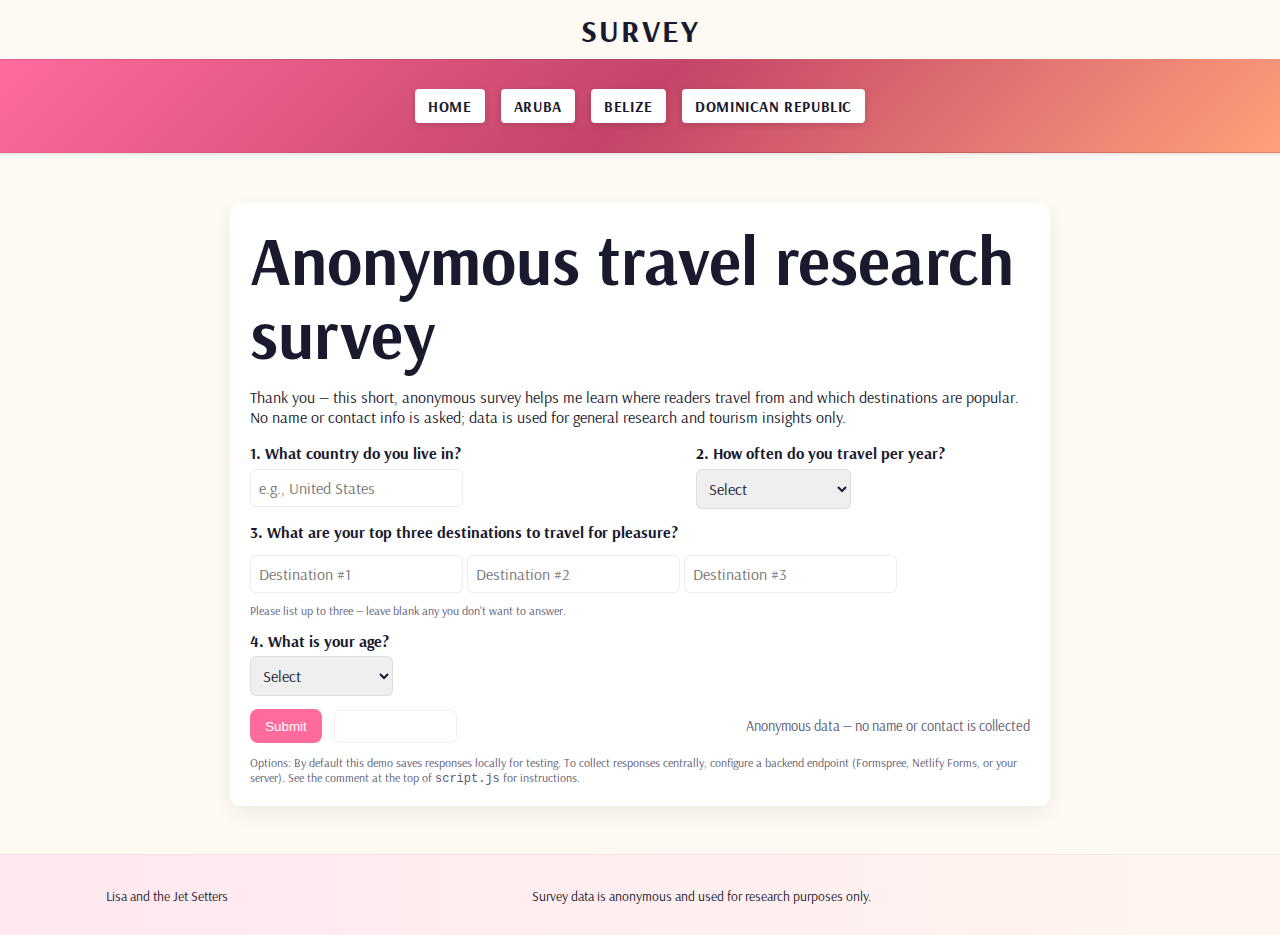
<file: survey.html>
<!doctype html>
<html lang="en">
<head>
  <meta charset="utf-8" />
  <meta name="viewport" content="width=device-width,initial-scale=1" />
  <title>Survey — Lisa and the Jet Setters</title>
  <meta name="description" content="Quick anonymous survey for tourism research — country, travel frequency, top destinations, and age." />
  <link rel="stylesheet" href="styles.css" />
  <style>
    /* small local overrides for the survey layout */
    main { padding:2rem 1rem; }
    .survey-card { background:#fff; padding:1.25rem; border-radius:10px; box-shadow:0 8px 20px rgba(0,0,0,0.06); max-width:820px; margin:0 auto; }
    .form-row { display:flex; gap:0.75rem; flex-wrap:wrap; margin-bottom:0.8rem; }
    label { display:block; font-weight:700; margin-bottom:0.35rem; color:var(--text); }
    small.privacy { display:block; color:var(--muted); margin-top:0.6rem; }
    .success { background: #e6fffb; border:1px solid rgba(0,168,160,0.12); color:var(--text); padding:0.75rem; border-radius:8px; margin-bottom:0.8rem; display:none; }
  </style>
</head>
<body>
  <header class="site-header">
    <div class="container header-top">
      <div class="page-title">SURVEY</div>
      <div class="header-spacer" aria-hidden="true"></div>
    </div>

    <nav class="site-nav-row" aria-label="Primary">
      <div class="container nav-inner">
        <ul class="nav-list">
          <li><a class="nav-btn" href="index.html">HOME</a></li>
          <li><a class="nav-btn" href="aruba.html">ARUBA</a></li>
          <li><a class="nav-btn" href="belize.html">BELIZE</a></li>
          <li><a class="nav-btn" href="dominican-republic.html">DOMINICAN REPUBLIC</a></li>
        </ul>
      </div>
    </nav>
  </header>

  <main>
    <section class="container">
      <div class="survey-card" role="main" aria-labelledby="surveyTitle">
        <h1 id="surveyTitle">Anonymous travel research survey</h1>
        <p>Thank you — this short, anonymous survey helps me learn where readers travel from and which destinations are popular. No name or contact info is asked; data is used for general research and tourism insights only.</p>

        <div id="submitSuccess" class="success" role="status" aria-live="polite"></div>

        <form id="survey-form" novalidate>
          <div class="form-row">
            <div style="flex:1 1 320px">
              <label for="country">1. What country do you live in?</label>
              <input id="country" name="country" type="text" placeholder="e.g., United States" required />
            </div>

            <div style="flex:1 1 220px">
              <label for="frequency">2. How often do you travel per year?</label>
              <select id="frequency" name="frequency" required>
                <option value="">Select</option>
                <option>Never</option>
                <option>1 time</option>
                <option>2–3 times</option>
                <option>4–6 times</option>
                <option>More than 6 times</option>
              </select>
            </div>
          </div>

          <div class="form-row">
            <div style="flex:1 1 100%">
              <label for="destinations">3. What are your top three destinations to travel for pleasure?</label>
              <input id="destination1" name="destination1" type="text" placeholder="Destination #1" required />
              <input id="destination2" name="destination2" type="text" placeholder="Destination #2" style="margin-top:0.5rem" />
              <input id="destination3" name="destination3" type="text" placeholder="Destination #3" style="margin-top:0.5rem" />
              <small class="privacy">Please list up to three — leave blank any you don't want to answer.</small>
            </div>
          </div>

          <div class="form-row">
            <div style="flex:1 1 220px">
              <label for="age">4. What is your age?</label>
              <select id="age" name="age" required>
                <option value="">Select</option>
                <option>Under 18</option>
                <option>18–24</option>
                <option>25–34</option>
                <option>35–44</option>
                <option>45–54</option>
                <option>55–64</option>
                <option>65+</option>
                <option>Prefer not to say</option>
              </select>
            </div>
          </div>

          <div style="display:flex;gap:0.75rem;align-items:center;margin-top:0.5rem">
            <button type="submit" class="cta">Submit</button>
            <button type="button" id="clearLocal" style="background:#fff;border:1px solid rgba(0,0,0,0.06);padding:0.5rem 0.75rem;border-radius:6px">Clear local (test)</button>
            <div style="margin-left:auto;color:var(--muted);font-size:0.9rem">Anonymous data — no name or contact is collected</div>
          </div>

          <div style="margin-top:0.75rem">
            <small class="privacy">
              Options: By default this demo saves responses locally for testing. To collect responses centrally, configure a backend endpoint (Formspree, Netlify Forms, or your server). See the comment at the top of <code>script.js</code> for instructions.
            </small>
          </div>
        </form>
      </div>
    </section>
  </main>

  <footer class="site-footer">
    <div class="container footer-inner">
      <div class="footer-left">Lisa and the Jet Setters</div>
      <div class="footer-center">Survey data is anonymous and used for research purposes only.</div>
      <div class="footer-right" aria-hidden="true"></div>
    </div>
  </footer>

  <script src="script.js"></script>
</body>
</html>
</file>
<file: styles.css>
@import url('https://fonts.googleapis.com/css?family=Arsenal:700|Arsenal:400');

:root{
  /* Updated palette (applied site-wide) */
  --text: #1a1a2e;
  --background: #fef9f3;
  --primary: #ff6b9d;
  --secondary: #c44569;
  --accent: #ffa07a;
  --warm-orange: #ffbe76;
  --sunset-purple: #a29bfe;
  --tropical-teal: #00d2d3;
  --ocean-blue: #4fc3f7;

  --hero-image: url("belizesunset.jpeg");

  --gray-strip: #d6d6d6;
  --muted: #5a5a72;
  --radius: 12px;
  --container-width: 1100px;
}

/* Typography: Arsenal per your supplied rules */
html { font-size: 100%; } /* 16px base */

body {
  font-family: 'Arsenal', "Helvetica Neue", Arial, sans-serif;
  font-weight: 400;
  margin:0;
  color:var(--text);
  background:var(--background);
  -webkit-font-smoothing:antialiased;
  -moz-osx-font-smoothing:grayscale;
}

/* Headings use Arsenal, bold */
h1, h2, h3, h4, h5 {
  font-family: 'Arsenal', "Helvetica Neue", Arial, sans-serif;
  font-weight: 700;
  margin: 0;
  line-height: 1.1;
}

/* explicit sizes */
h1 { font-size: 4.210rem; /* 67.36px */ }
h2 { font-size: 3.158rem; /* 50.56px */ }
h3 { font-size: 2.369rem; /* 37.92px */ }
h4 { font-size: 1.777rem; /* 28.48px */ }
h5 { font-size: 1.333rem; /* 21.28px */ }

small { font-size: 0.750rem; /* 12px */ }

/* Reset / base */
*{box-sizing:border-box}
html,body{height:100%}

/* layout container */
.container{max-width:var(--container-width); margin:0 auto; padding:1rem}

/* HEADER */
.site-header{border-bottom:2px solid rgba(0,0,0,0.06)}
.header-top{display:flex;align-items:center;justify-content:space-between;padding:0.6rem 1rem}
.brand{
  color:#fff;
  text-decoration:none;
  font-weight:700;
  background: linear-gradient(135deg, var(--primary) 0%, var(--accent) 100%);
  padding:0.35rem 0.6rem;
  border-radius:6px;
  display:inline-block;
}
.page-title{
  font-family: 'Arsenal', "Impact", "Franklin Gothic Medium", 'Arial Black', sans-serif;
  font-weight:700;
  font-size:2rem;
  letter-spacing:2px;
  text-align:center;
  color:var(--text);
  margin:0;
  flex:1;
}

/* header actions: top-right */
.header-actions { margin-left:1rem; display:flex; align-items:center; gap:0.6rem; }
.survey-link{
  display:inline-block;
  background:transparent;
  color:var(--text);
  border:2px solid rgba(0,0,0,0.06);
  padding:0.35rem 0.6rem;
  border-radius:6px;
  font-weight:700;
  text-decoration:none;
  font-size:0.95rem;
}
.survey-link:hover{background:rgba(0,0,0,0.03)}

/* NAV row */
.site-nav-row{background:linear-gradient(135deg, var(--primary) 0%, var(--secondary) 50%, var(--accent) 100%); padding:0.8rem 0; border-top:1px solid rgba(0,0,0,0.06); border-bottom:1px solid rgba(0,0,0,0.08)}
.nav-inner{display:flex;justify-content:center}
.nav-list{list-style:none;display:flex;gap:1rem;margin:0;padding:0}
.nav-btn{
  display:inline-block;
  background:#fff;
  color:var(--text);
  padding:0.35rem 0.7rem;
  border-radius:4px;
  border:2px solid rgba(255,255,255,0.3);
  text-decoration:none;
  font-weight:700;
  letter-spacing:0.6px;
  box-shadow:0 2px 6px rgba(0,0,0,0.15);
  font-size:0.95rem;
}
.nav-btn:hover{transform:translateY(-1px); transition:transform 160ms ease; box-shadow:0 4px 10px rgba(0,0,0,0.2)}

/* HERO: full-bleed beach background */
.hero-hero{
  position:relative;
  width:100%;
  min-height:68vh;
  display:flex;
  align-items:center;
  justify-content:center;
  margin-bottom:2rem;
  background-image: linear-gradient(135deg, rgba(255,107,157,0.35), rgba(255,160,122,0.3)), var(--hero-image);
  background-size: cover;
  background-position: center center;
  background-repeat: no-repeat;
  box-shadow: inset 0 -30px 60px rgba(0,0,0,0.12);
}
.hero-overlay{
  width:100%;
  padding:5rem 0;
  background: linear-gradient(0deg, rgba(0,0,0,0.1), rgba(255,255,255,0.0));
}
.hero-inner{
  text-align:center;
  color: #ffffff;
  text-shadow: 0 2px 16px rgba(0,0,0,0.5);
}
.hero-inner .site-title{font-size:3rem; margin:0 0 0.75rem; color:#fff; letter-spacing:1px}
.hero-inner .site-subtitle{color:rgba(255,255,255,0.98); margin:0 0 1.5rem; font-size:1.2rem; max-width:700px; margin-left:auto; margin-right:auto}
.hero-badges{display:flex; gap:0.75rem; justify-content:center; flex-wrap:wrap; margin-bottom:2rem}
.badge{background:rgba(255,255,255,0.25); backdrop-filter:blur(10px); padding:0.5rem 1rem; border-radius:25px; font-size:0.9rem; color:#fff; border:1px solid rgba(255,255,255,0.3); font-weight:600}
.hero-cta{display:inline-block; background:linear-gradient(135deg, var(--primary), var(--accent)); color:#fff; padding:0.85rem 2rem; border-radius:30px; text-decoration:none; font-weight:700; font-size:1.1rem; box-shadow:0 8px 25px rgba(255,107,157,0.4); transition:all 0.3s ease; border:2px solid rgba(255,255,255,0.2)}
.hero-cta:hover{transform:translateY(-3px); box-shadow:0 12px 35px rgba(255,107,157,0.5); opacity:1}

/* CAROUSEL SECTION */
.carousel-section{padding:2.5rem 1rem 1rem}
.carousel-header{text-align:center; margin-bottom:1.5rem}
.carousel-header h2{background:linear-gradient(135deg, var(--primary), var(--secondary)); -webkit-background-clip:text; -webkit-text-fill-color:transparent; background-clip:text; margin-bottom:0.5rem}
.carousel-subtitle{color:var(--muted); font-size:1rem; margin:0}
.carousel-viewport{position:relative}
.photo-carousel{display:flex;gap:1.25rem;overflow-x:auto;scroll-snap-type:x mandatory;-webkit-overflow-scrolling:touch;padding-bottom:1.5rem;scroll-behavior:smooth;justify-content:center}
.photo-carousel:focus{outline:3px solid rgba(112,190,70,0.12);outline-offset:6px}
.carousel-item{min-width:70%;max-width:70%;flex:0 0 70%;background:#fff;border-radius:16px;overflow:hidden;scroll-snap-align:center;box-shadow:0 15px 40px rgba(0,0,0,0.12);display:flex;flex-direction:column; position:relative}
.carousel-item::before{content:''; position:absolute; top:0; left:0; right:0; bottom:0; border-radius:16px; padding:3px; background:linear-gradient(135deg, var(--primary), var(--accent), var(--secondary)); -webkit-mask:linear-gradient(#fff 0 0) content-box, linear-gradient(#fff 0 0); mask:linear-gradient(#fff 0 0) content-box, linear-gradient(#fff 0 0); -webkit-mask-composite:xor; mask-composite:exclude; pointer-events:none; opacity:0.6}
.carousel-item img{width:100%;height:52vh;object-fit:cover;display:block}
.caption{padding:1.25rem 1.5rem;color:var(--text);font-size:1.05rem; font-weight:600; background:linear-gradient(to bottom, rgba(255,255,255,0.95), #fff)}

/* Single-photo carousel mode: stack items and fade between them */
.photo-carousel.single{display:block;position:relative;padding-bottom:0; min-height:50vh}
.photo-carousel.single .carousel-item{position:absolute;inset:0;width:100%;height:100%;min-width:100%;max-width:100%;flex:none;border-radius:16px;box-shadow:0 20px 50px rgba(0,0,0,0.15);opacity:0;pointer-events:none;transition:opacity 800ms cubic-bezier(.2,.8,.2,1), transform 800ms cubic-bezier(.2,.8,.2,1); transform:scale(0.95)}
.photo-carousel.single .carousel-item.active{opacity:1;pointer-events:auto;z-index:2; transform:scale(1)}
.photo-carousel.single .carousel-item img{height:45vh;object-fit:cover}

/* Hide horizontal scroll affordances when single mode active */
.photo-carousel.single::-webkit-scrollbar{display:none}

/* controls row: left label + centered dots */
.carousel-controls-row{display:flex;align-items:center;justify-content:center;gap:1rem;margin-top:0.5rem}
.carousel-indicators{display:flex;gap:0.6rem;align-items:center;justify-content:center;margin:0}
.carousel-indicators .dot{width:12px;height:12px;border-radius:50%;background:rgba(26,26,46,0.12);border:1px solid rgba(0,0,0,0.06);cursor:pointer;transition:all 250ms ease}
.carousel-indicators .dot:hover{transform:scale(1.2); background:rgba(255,107,157,0.3)}
.carousel-indicators .dot.active{background:linear-gradient(135deg, var(--primary), var(--accent));box-shadow:0 6px 20px rgba(255,107,157,0.4);transform:scale(1.3); border-color:transparent}

/* CTA (primary) */
.cta, button, .nav-cta{background:var(--primary);color:white;padding:0.6rem 0.95rem;border-radius:8px;border:0;text-decoration:none;display:inline-block}
.cta:hover, .nav-cta:hover{opacity:0.95; transform:translateY(-2px); transition:all 140ms ease}

/* FORMS: inputs */
input, select, textarea { font-family:inherit; font-size:1rem; padding:0.5rem; border-radius:6px; border:1px solid rgba(13,22,8,0.08); color:var(--text); }
#subscribe-form input[type="email"]{ width:100%; background:#fff; }
#subscribe-form button{ background:var(--primary); color:#fff; padding:0.5rem 0.7rem; border-radius:8px; border:0; cursor:pointer; font-weight:700; }
#subscribe-form button:hover{ opacity:0.95; transform:translateY(-2px); transition:all 140ms ease }

/* HIGHLIGHT STRIP */
.highlight-strip{background:linear-gradient(135deg, #ffe8f0, #fff5ee);padding:2rem 0;margin-top:1.5rem;border-top:1px solid rgba(0,0,0,0.04)}
.highlight-inner{display:flex;align-items:center;gap:1rem}
.thought-bubble{flex:0 0 160px; position:relative}
.thought-bubble .bubble-text{ display:block; background:#fff; padding:0.8rem; border-radius:40px; font-size:0.78rem; color:var(--text); border:2px solid rgba(0,0,0,0.06); box-shadow:0 6px 14px rgba(0,0,0,0.06); }
.highlight-content h3{margin:0 0 0.5rem;font-size:1.25rem;letter-spacing:1px;color:var(--text);font-weight:800}
.highlight-content p{margin:0;color:var(--text)}

/* SCROLL ROW */
.scroll-row{display:flex;align-items:center;justify-content:space-between;padding:2.5rem 1rem}
.small-image img{width:220px;height:140px;object-fit:cover;border-radius:8px;box-shadow:0 8px 20px rgba(0,0,0,0.06)}
.scroll-title{font-weight:800;font-size:1.3rem;text-align:center;color:var(--text);flex:1;margin:0 1rem}

/* FOOTER */
.site-footer{background:linear-gradient(to right, #ffe8f0, #fff5ee);padding:1rem 0;border-top:1px solid rgba(0,0,0,0.04)}
.footer-inner{display:flex;align-items:center;justify-content:space-between;font-size:0.85rem;color:var(--text)}
.footer-center{text-align:center;flex:1}
.site-footer a{color:var(--primary);font-weight:700}
.site-footer a:hover{opacity:0.95}

/* MAP block tweaks */
.map-block iframe{display:block; width:100%; height:100%; border:0}

/* LIGHTBOX styles */
.lightbox{
  position:fixed;
  inset:0;
  display:none;
  align-items:center;
  justify-content:center;
  background:rgba(0,0,0,0.75);
  z-index:1200;
  padding:2rem;
}
.lightbox[aria-hidden="false"]{display:flex}
.lightbox-inner{max-width:90vw; max-height:90vh; display:flex; align-items:center; justify-content:center}
.lightbox-inner img{max-width:100%; max-height:100%; border-radius:8px; box-shadow:0 30px 80px rgba(0,0,0,0.6); display:block}
.rotate-left{transform:rotate(-90deg);transform-origin:center;display:block}
.rotate-left{max-width:100%;}
.lightbox-close{
  position:absolute;
  top:20px;
  right:20px;
  background:rgba(255,255,255,0.08);
  color:#fff;
  border:0;
  padding:0.5rem 0.75rem;
  font-size:1.1rem;
  border-radius:6px;
  cursor:pointer;
  backdrop-filter: blur(2px);
}

/* small tweaks for links across the site */
a{color:var(--primary)}
a:hover{opacity:0.95}

/* Responsive */
@media (max-width:900px){
  .carousel-item{min-width:85%;max-width:85%}
  .page-title{font-size:1.6rem}
  .nav-list{gap:0.8rem}
  .nav-btn{padding:0.33rem 0.6rem; font-size:0.93rem}
  .thought-bubble{display:none}
  .small-image img{width:160px;height:100px}
  .scroll-label{display:none}
  .carousel-controls-row{margin-top:0.5rem}
  .map-block{flex-direction:column}
  .map-block > div:first-child{flex:0 0 100%}
  /* optional: reduce heading sizes on medium screens to keep layout stable */
  h1 { font-size: 3.0rem; }
  h2 { font-size: 2.25rem; }
}
@media (max-width:640px){
  .header-top{padding:0.6rem 0.6rem}
  .container{padding:0 0.6rem}
  .nav-inner{padding:0 0.6rem}
  .nav-list{flex-wrap:wrap;gap:0.5rem;justify-content:center}
  .nav-btn{padding:0.28rem 0.5rem; font-size:0.9rem; border-radius:4px}
  .carousel-item img{height:44vh}
  .small-image img{width:120px;height:80px}
  .page-title{font-size:1.25rem}
  .scroll-row{flex-direction:column;gap:1rem}
  .scroll-title{order:2}
  .small-image.left{order:1}
  .small-image.right{order:3}
  .lightbox{padding:1rem}
  /* mobile heading scaling */
  h1 { font-size: 2.2rem; }
  h2 { font-size: 1.6rem; }
  h3 { font-size: 1.25rem; }
}
</file>
